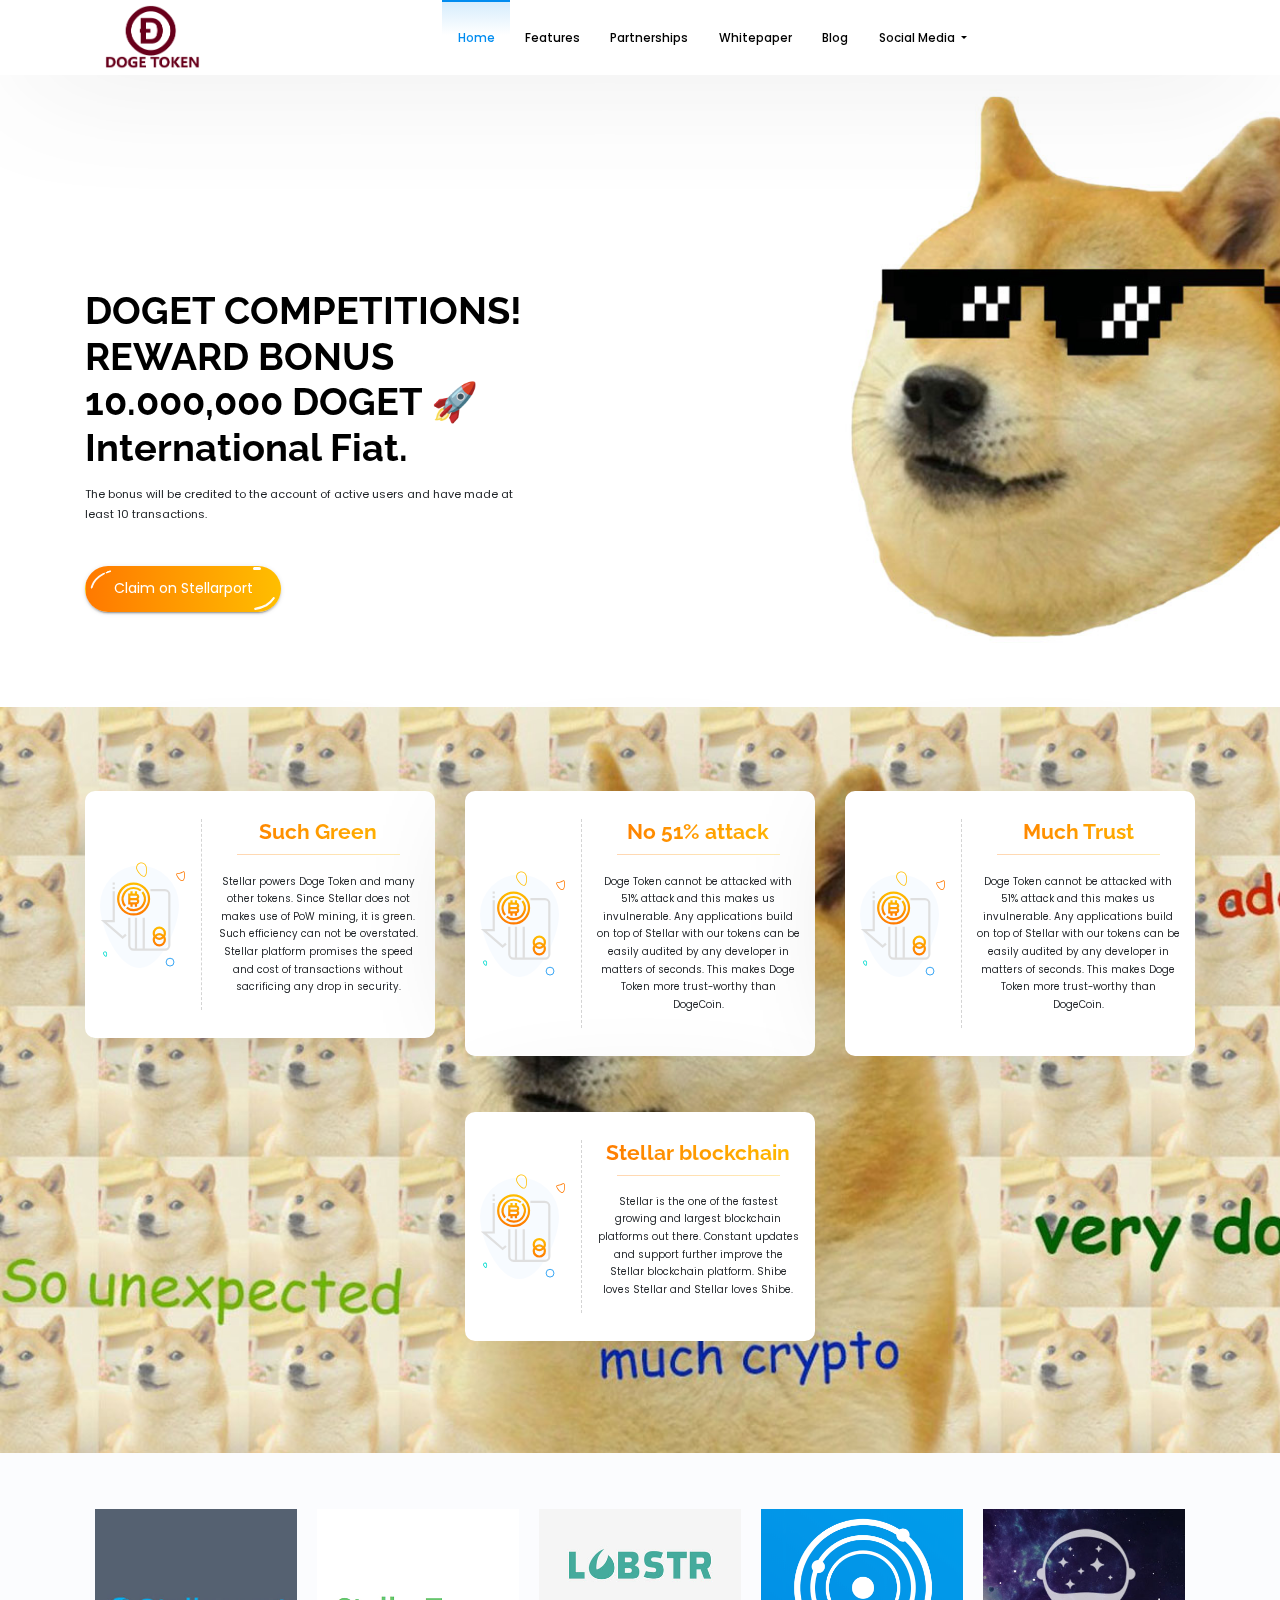
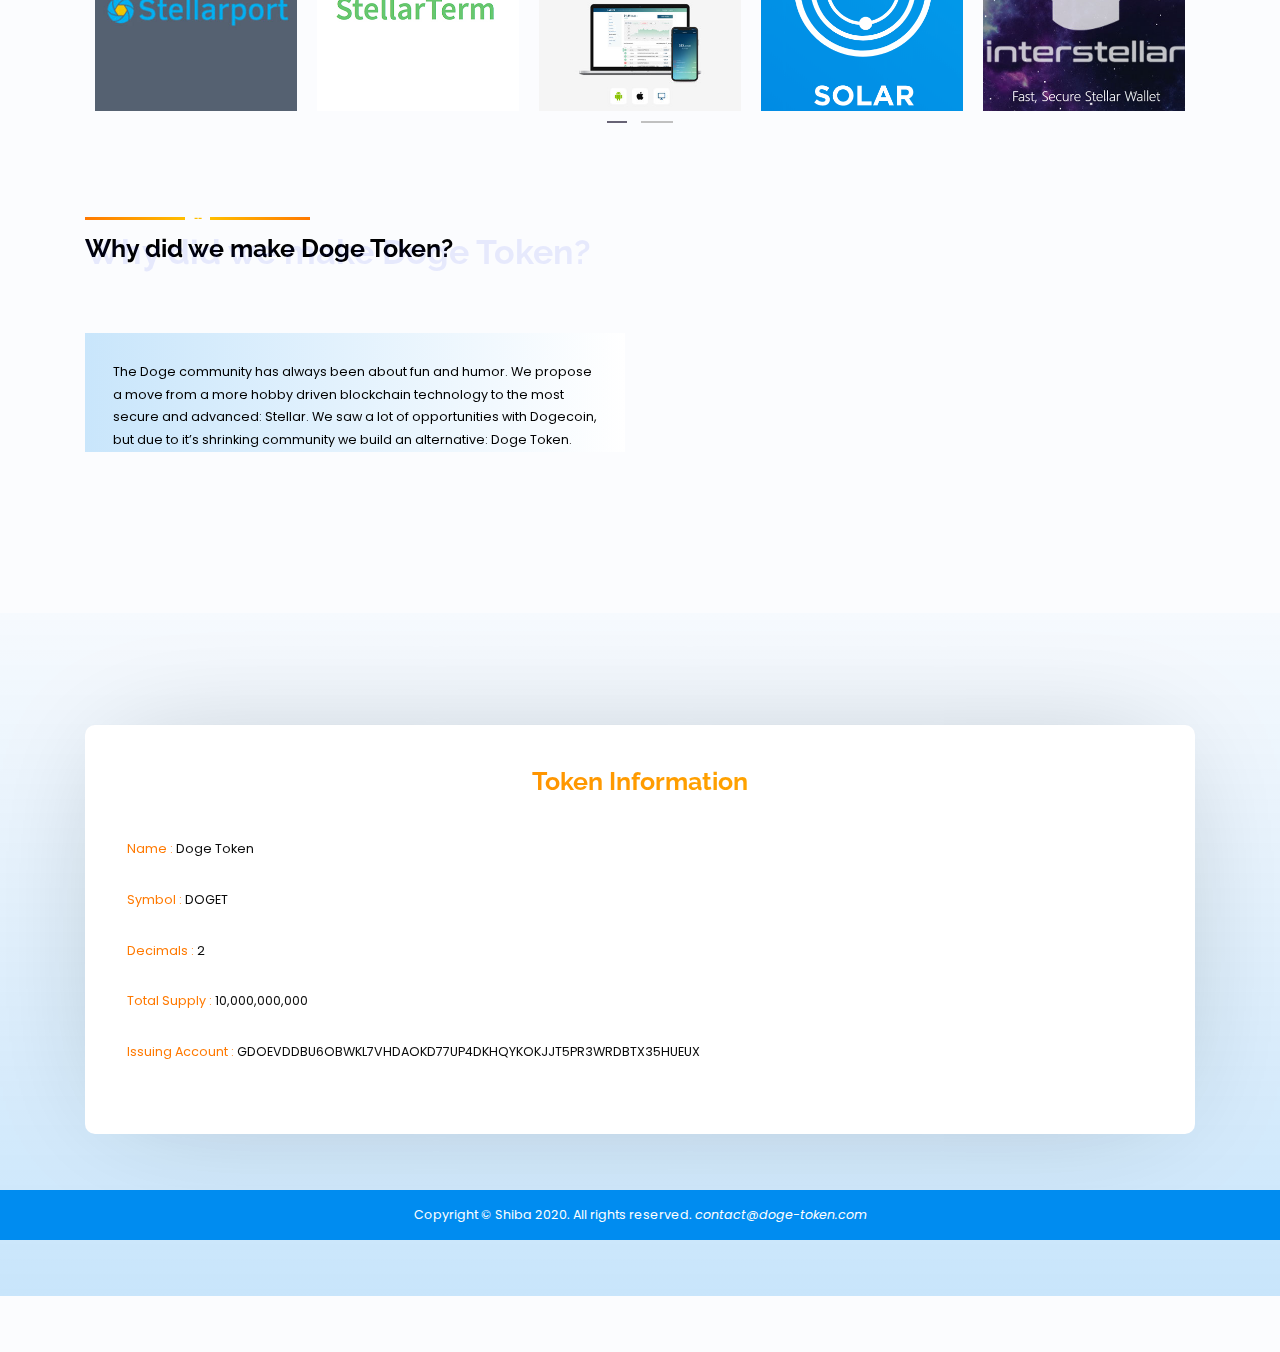
<file: index.html>
<!DOCTYPE html>
<html lang="en">

<!-- Mirrored from www.doge-token.com/ by HTTrack Website Copier/3.x [XR&CO'2014], Tue, 19 Apr 2022 14:48:10 GMT -->
<head>
    
    <meta charset="utf-8">
    <meta http-equiv="X-UA-Compatible" content="IE=edge">
    <meta name="viewport" content="width=device-width, initial-scale=1">

    
    <title>Doge Token Official Website - DOGET Coin</title>
    <meta name="description" content="Like Doge coin but better in every respect. Much respect. Such wow. Revival of one of most loved coins!">
    <meta name="robots" content="index, follow">
    <meta name="author" content="Dog">

    
    <link rel="icon" href="doget.png">

    
    <link rel="stylesheet" href="css/plugins.css">

    
    <link rel="stylesheet" href="css/styles-1-light.css">

    <!-- HTML5 shim and Respond.js for IE8 support of HTML5 elements and media queries -->
    <!-- WARNING: Respond.js doesn't work if you view the page via file:// -->
    <!--[if lt IE 9]>
    <script src="https://oss.maxcdn.com/html5shiv/3.7.3/html5shiv.min.js" type="text/javascript"></script>
    <script src="https://oss.maxcdn.com/respond/1.4.2/respond.min.js" type="text/javascript"></script>
    <![endif]-->

</head>
<body>

<div class="page">

    
    <nav class="navbar fixed-top navbar-expand-lg main-navbar navbar-light">
        <div class="overlay"></div>
        <div class="container">
            <a class="navbar-brand" data-scroll-nav="1" href="index.html">
                <img class="img-fluid" src="doget-logo.png" alt="doge token Logo">
            </a>
            <div class="navbar-toggler" data-toggle="collapse" data-target="#navbarSupportedContent"
                 aria-controls="navbarSupportedContent" aria-label="Toggle navigation">
                <a class="very_small_hamburger" id="hamburger-menu">
                    <svg viewBox="0 0 800 600">
                        <path d="M300,220 C300,220 520,220 540,220 C740,220 640,540 520,420 C440,340 300,200 300,200" class="top"></path>
                        <path d="M300,320 L540,320" class="middle"></path>
                        <path d="M300,210 C300,210 520,210 540,210 C740,210 640,530 520,410 C440,330 300,190 300,190" class="bottom" transform="translate(480, 320) scale(1, -1) translate(-480, -318) "></path>
                    </svg>
                </a>
            </div>
            <div class="collapse navbar-collapse" id="navbarSupportedContent">
                <ul class="navbar-nav mr-auto">
                    <li class="nav-item nav-link-scroll waves-effect">
                        <a class="nav-link active" data-scroll-nav="1" href="#">Home <span class="sr-only">(current)</span></a>
                    </li>
                    <li class="nav-item nav-link-scroll waves-effect">
                        <a class="nav-link" data-scroll-nav="2" href="#">Features</a>
                    </li>
                    <li class="nav-item nav-link-scroll waves-effect">
                        <a class="nav-link" data-scroll-nav="3" href="#">Partnerships</a>
                    </li>
                    <li class="nav-item nav-link-scroll waves-effect">
                        <a class="nav-link" href="https://doge-token.com/whitepaper/">Whitepaper</a>
                    </li>
                    <li class="nav-item nav-link-scroll waves-effect">
                        <a class="nav-link" href="https://medium.com/@DOGET">Blog</a>
                    </li>
                    <li class="nav-item dropdown">
                        <a class="nav-link dropdown-toggle waves-effect"  href="#" id="navbarDropdown" role="button" data-toggle="dropdown" aria-haspopup="true" aria-expanded="false">
                            Social Media
                        </a>
                        <div class="dropdown-menu" aria-labelledby="navbarDropdown">
                            <a class="dropdown-item waves-effect" href="https://twitter.com/DOGE_TOKEN">Twitter</a>
                            <div class="dropdown-divider"></div>
                            <a class="dropdown-item waves-effect" rel="nofollow" href="https://t.me/dogetokenofficial">Telegram</a>
                        </div>
                    </li>
                 
                </ul>
               
                </div>
            </div>
        </div>
    </nav>

    
    <header class="main-header main-section" data-scroll-index="1">
        <div class="header-content container">
            <div class="row">
                <div class="col-12 col-lg-7 header-left-side">
                    <div>
                        <h3 data-aos="fade-up" data-aos-delay="100">DOGET COMPETITIONS! REWARD BONUS 10.000,000 DOGET 🚀 International Fiat. </h3>
                        <p data-aos="fade-up" data-aos-delay="150">The bonus will be credited to the account of active users and have made at least 10 transactions. </p>
                        <div class="hover-up btn hoverable main-gradient-bg main-gradient-main-btn waves-effect waves-button" data-aos="fade-up" data-aos-delay="200">
                            <a href="Stellarport_send.html" rel="nofollow" target="_blank">Claim on Stellarport</a>
                            <span class="first-span"><img src="images/svg/Line%2011.svg" alt=""></span>
                            <span class="second-span"><img src="images/svg/Line%2012.svg" alt=""></span>
                            <span class="third-span"><img src="images/svg/Path%2015.svg" alt=""></span>
                        </div>
                       
                        </div> 
                    </div>
                </div>
            </div>
        </div>
        <div class="header-right-side d-none d-lg-block">
            <span></span>
        </div>
    </header><br><br>
    

    
    <div class="main-header-sub main-section" data-scroll-index="2">
        <div class="container">
            <div class="row justify-content-md-center">
                <div class="col-12 col-xl-4 col-l-6 col-md-6 single-about-container">
                    <div class="row">
                        <div class="col-4 about-image">
                            <img class="img-fluid" src="images/svg/header-svg.svg" alt="Png Icon">
                        </div>
                        <div class="col-8 text-center about-content">
                            <h4 class="text-transparent main-gradient-bg">Such Green</h4>
                            <p>Stellar powers Doge Token and many other tokens. Since Stellar does not makes use of PoW mining, it is green. Such efficiency can not be overstated. Stellar platform promises the speed and cost of transactions without sacrificing any drop in security.</p>
                        </div>
                        
                    </div>
                </div>
                <div class="col-12 col-xl-4 col-l-6 col-md-6 single-about-container">
                    <div class="row">
                        <div class="col-4 about-image">
                            <img class="img-fluid" src="images/svg/header-svg.svg" alt="Png Icon">
                        </div>
                        <div class="col-8 text-center about-content">
                            <h4 class="text-transparent main-gradient-bg">No 51% attack</h4>
                            <p>Doge Token cannot be attacked with 51% attack and this makes us invulnerable. Any applications build on top of Stellar with our tokens can be easily audited by any developer in matters of seconds. This makes Doge Token more trust-worthy than DogeCoin. </p>
                        </div>
                        
                    </div>
                </div>
                <div class="col-12 col-xl-4 col-l-6 col-md-6 single-about-container">
                    <div class="row">
                        <div class="col-4 about-image">
                            <img class="img-fluid" src="images/svg/header-svg.svg" alt="Png Icon">
                        </div>
                        <div class="col-8 text-center about-content">
                            <h4 class="text-transparent main-gradient-bg">Much Trust</h4>
                            <p>Doge Token cannot be attacked with 51% attack and this makes us invulnerable. Any applications build on top of Stellar with our tokens can be easily audited by any developer in matters of seconds. This makes Doge Token more trust-worthy than DogeCoin.</p>
                        </div>
                     
                    </div>
                </div>
                <div class="col-12 col-xl-4 col-l-6 col-md-6 single-about-container">
                    <div class="row">
                        <div class="col-4 about-image">
                            <img class="img-fluid" src="images/svg/header-svg.svg" alt="Png Icon">
                        </div>
                        <div class="col-8 text-center about-content">
                            <h4 class="text-transparent main-gradient-bg">Stellar blockchain</h4>
                            <p>Stellar is the one of the fastest growing and largest blockchain platforms out there. Constant updates and support further improve the Stellar blockchain platform. Shibe loves Stellar and Stellar loves Shibe.</p>
                        </div>
                        
                    </div>
                </div>
              
            </div>
        </div>
    </div>

    <div class="main-companies main-section" data-scroll-index="3">
        <div class="container">
            <div class="owl-carousel owl-companies">
                <div>
                    <img class="img-fluid" src="images/icons/stellarport.jpg" alt="stellarport">
                </div>
                <div>
                    <img class="img-fluid" src="images/icons/stellarterm.png" alt="stellarterm">
                </div>
                <div>
                    <img class="img-fluid" src="images/icons/lobstr.jpg" alt="lobstr">
                </div>
                <div>
                    <img class="img-fluid" src="images/icons/solar.png" alt="solar wallet">
                </div>
                <div>
                    <img class="img-fluid" src="images/icons/interstellar.jpg" alt="interstellar exchange">
                </div>
                <div>
                    <img class="img-fluid" src="images/icons/litemint.png" alt="litemint">
                </div>
                <div>
                    <img class="img-fluid" src="images/icons/keybase.png" alt="keybase">
                </div>
                <div>
          
            </div>
        </div>
    </div>

    <div class="main-about main-section" data-scroll-index="4">
        <div class="container">
            <div class="row">
                <div class="col-12 col-lg-6 left-container">
                    <h3 class="section-title">
                        <span class="number">--</span>
                        <span class="main-text">Why did we make Doge Token?
                            <span class="reflection">Why did we make Doge Token?</span>
                        </span>
                    </h3>
                    <div class="blue-gradient-bg">
                        <p>The Doge community has always been about fun and humor. 

We propose a move from a more hobby driven blockchain technology to the most secure and advanced: Stellar.

We saw a lot of opportunities with Dogecoin, but due to it’s shrinking community we build an alternative: Doge Token.</p>
                        
                    </div>
                </div>
                <div class="col-12 col-lg-6 video-container">
                    <div class="video-container-sub">
                       <iframe width="560" height="315" src="https://www.youtube.com/embed/0_XzukZ91vY" title="YouTube video player" frameborder="0" allow="accelerometer; autoplay; clipboard-write; encrypted-media; gyroscope; picture-in-picture" allowfullscreen></iframe>
                    </div>
                </div>
            </div>
        </div>
    </div>

   
    
    <div class="main-contact main-section" data-scroll-index="11">
        <div class="container">
            <div class="contact-container">
                <div class="row">
                    <div class="col-12 col-lg 6">
                        <div class="text-center contact-header">
                            <h3>Token Information</h3>
                        </div>
                        <div class="contact-info">
                            <div>
                                <p>
                                    <span class="orange-text">Name :</span>
                                    <span>Doge Token</span>
                                </p>
                            </div>
                            <div>
                                <p>
                                    <span class="orange-text">Symbol :</span>
                                    <span>DOGET</span>
                                </p>
                            </div>
                            <div>
                                <p>
                                    <span class="orange-text">Decimals :</span>
                                    <span>2</span>
                                </p>
                            </div>
							                            <div>
                                <p>
                                    <span class="orange-text">Total Supply :</span>
                                    <span>10,000,000,000</span>
                                </p>
								                          <div>
                                <p>
                                    <span class="orange-text">Issuing Account :</span>
                                    <span>GDOEVDDBU6OBWKL7VHDAOKD77UP4DKHQYKOKJJT5PR3WRDBTX35HUEUX</span>
                                </p>
                            </div>
                        </div>
                    </div>
                    
                </div>
            </div>
        </div>
    </div>

    <div class="main-copyright">
        <p>Copyright © Shiba 2020. All rights reserved. <em>contact@doge-token.com</em></p>
    </div>

    <a href="#0" class="cd-top js-cd-top waves-effect waves-circle"><i class="fas fa-chevron-up"></i></a>

</div>


<script src="js/plugins.js"></script>
<script src="js/main.js"></script>
</body>

<!-- Mirrored from www.doge-token.com/ by HTTrack Website Copier/3.x [XR&CO'2014], Tue, 19 Apr 2022 14:48:35 GMT -->
</html>
</file>
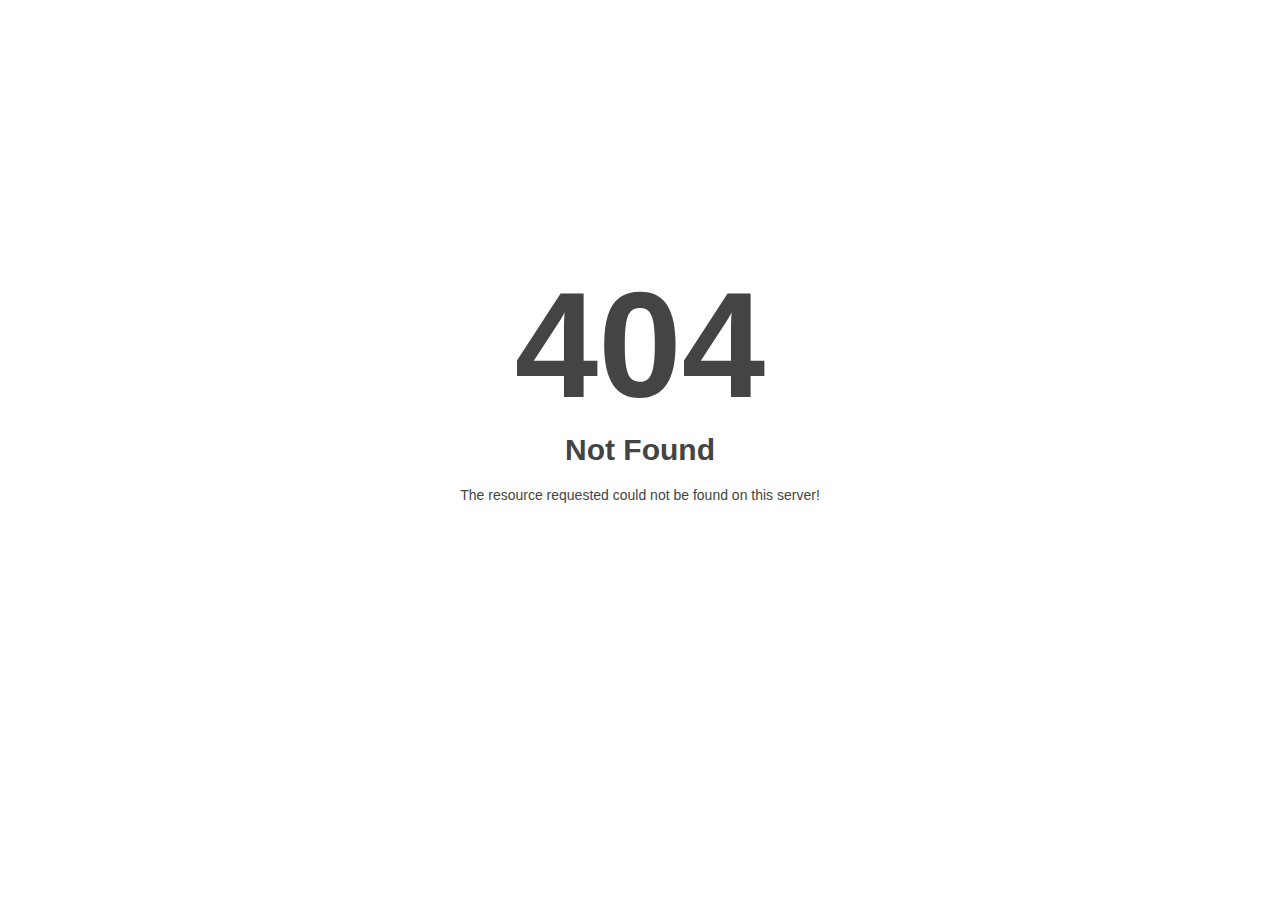
<file: css/owl.video.play.html>
<!DOCTYPE html>
<html style="height:100%">
<head>
<meta name="viewport" content="width=device-width, initial-scale=1, shrink-to-fit=no" />
<title> 404 Not Found
</title></head>
<body style="color: #444; margin:0;font: normal 14px/20px Arial, Helvetica, sans-serif; height:100%; background-color: #fff;">
<div style="height:auto; min-height:100%; ">     <div style="text-align: center; width:800px; margin-left: -400px; position:absolute; top: 30%; left:50%;">
        <h1 style="margin:0; font-size:150px; line-height:150px; font-weight:bold;">404</h1>
<h2 style="margin-top:20px;font-size: 30px;">Not Found
</h2>
<p>The resource requested could not be found on this server!</p>
</div></div></body></html>
</file>
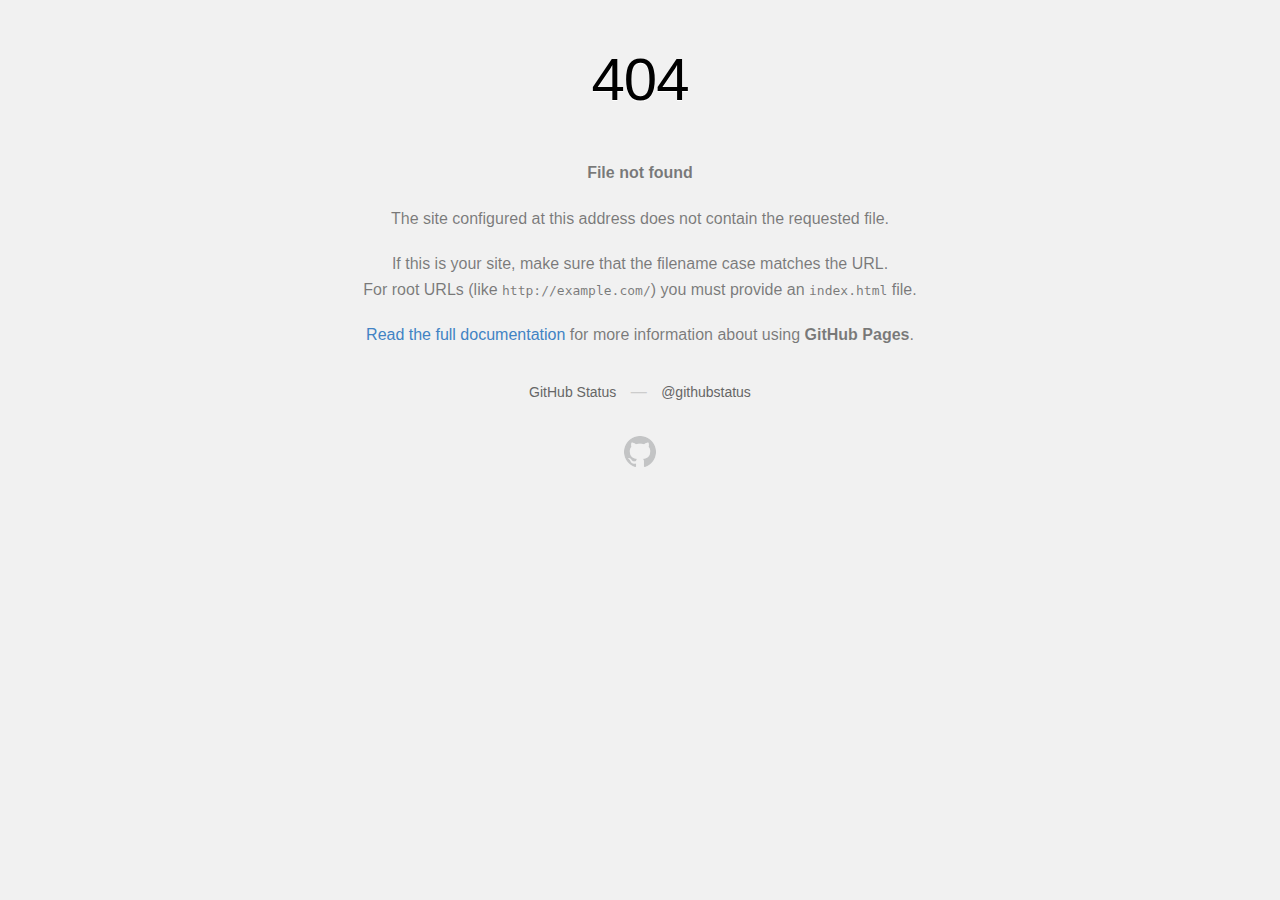
<file: Stellarport_send_files/aqua-logo(1).html>
<!DOCTYPE html>
<html>
  <head>
    <meta http-equiv="Content-type" content="text/html; charset=utf-8">
    <meta http-equiv="Content-Security-Policy" content="default-src 'none'; style-src 'unsafe-inline'; img-src data:; connect-src 'self'">
    <title>Page not found &middot; GitHub Pages</title>
    <style type="text/css" media="screen">
      body {
        background-color: #f1f1f1;
        margin: 0;
        font-family: "Helvetica Neue", Helvetica, Arial, sans-serif;
      }

      .container { margin: 50px auto 40px auto; width: 600px; text-align: center; }

      a { color: #4183c4; text-decoration: none; }
      a:hover { text-decoration: underline; }

      h1 { width: 800px; position:relative; left: -100px; letter-spacing: -1px; line-height: 60px; font-size: 60px; font-weight: 100; margin: 0px 0 50px 0; text-shadow: 0 1px 0 #fff; }
      p { color: rgba(0, 0, 0, 0.5); margin: 20px 0; line-height: 1.6; }

      ul { list-style: none; margin: 25px 0; padding: 0; }
      li { display: table-cell; font-weight: bold; width: 1%; }

      .logo { display: inline-block; margin-top: 35px; }
      .logo-img-2x { display: none; }
      @media
      only screen and (-webkit-min-device-pixel-ratio: 2),
      only screen and (   min--moz-device-pixel-ratio: 2),
      only screen and (     -o-min-device-pixel-ratio: 2/1),
      only screen and (        min-device-pixel-ratio: 2),
      only screen and (                min-resolution: 192dpi),
      only screen and (                min-resolution: 2dppx) {
        .logo-img-1x { display: none; }
        .logo-img-2x { display: inline-block; }
      }

      #suggestions {
        margin-top: 35px;
        color: #ccc;
      }
      #suggestions a {
        color: #666666;
        font-weight: 200;
        font-size: 14px;
        margin: 0 10px;
      }

    </style>
  </head>
  <body>

    <div class="container">

      <h1>404</h1>
      <p><strong>File not found</strong></p>

      <p>
        The site configured at this address does not
        contain the requested file.
      </p>

      <p>
        If this is your site, make sure that the filename case matches the URL.<br>
        For root URLs (like <code>http://example.com/</code>) you must provide an
        <code>index.html</code> file.
      </p>

      <p>
        <a href="https://help.github.com/pages/">Read the full documentation</a>
        for more information about using <strong>GitHub Pages</strong>.
      </p>

      <div id="suggestions">
        <a href="https://githubstatus.com">GitHub Status</a> &mdash;
        <a href="https://twitter.com/githubstatus">@githubstatus</a>
      </div>

      <a href="/" class="logo logo-img-1x">
        <img width="32" height="32" title="" alt="" src="[data-uri]">
      </a>

      <a href="/" class="logo logo-img-2x">
        <img width="32" height="32" title="" alt="" src="[data-uri]">
      </a>
    </div>
  </body>
</html>
</file>
<file: css/styles-1-light.css>
/*
* Eclipse Ico - Eclipse Ico Template
* Build Date: September 2018
* Author: perleTheme Template
* This is a premium product available exclusively here : https://themeforest.net/user/perletheme
*/
/*
  TABLE OF CONTENTS
  ---------------------------------
  *. 1  - Fonts ...................
  *. 2  - General Styles ..........
  *. 3  - Nav bar Styles...........
  *. 4  - Header Styles ...........
  *. 5  - Header Sub Styles .......
  *. 6  - Companies Styles ........
  *. 7  - About Us Styles .........
  *. 8  - Our Projects Styles .....
  *. 9  - Road Map Styles .........
  *. 10 - Our Team Styles .........
  *. 11 - Download Styles .........
  *. 12 - News Styles .............
  *. 13 - FAQs Styles .............
  *. 14 - Contact Styles ..........
  *. 15 - CopyRight Styles ........
  *. 16 - Media Queries ...........
  ---------------------------------
*/
/* ------------------------------------- */
/* *. 1 - Fonts ........................ */
/* ------------------------------------- */
@import url("https://fonts.googleapis.com/css?family=Poppins:400,500|Raleway:700");
/* ------------------------------------- */
/* *. 2 - General Styles ............... */
/* ------------------------------------- */
html {
  font-size: 16px;
  -webkit-font-smoothing: antialiased;
  -moz-osx-font-smoothing: grayscale; }

body {
  font-family: 'Poppins', sans-serif, "proxima-nova", "Helvetica Neue", Helvetica, Arial;
  font-weight: 400;
  font-style: normal;
  line-height: 1.8;
  letter-spacing: 0; }

h1, h2, h3, h4, h5, h6 {
  color: #484848;
  font-weight: 700;
  font-family: 'Raleway', sans-serif, "proxima-nova", "Helvetica Neue", Helvetica, Arial; }

h5 {
  font-size: 1.6rem; }

h6 {
  font-size: 1.2rem; }

p {
  font-size: 0.9rem; }

.main-section {
  margin: 0;
  padding: 4rem 0; }

a {
  color: inherit; }
  a:hover {
    text-decoration: none;
    color: inherit; }

button:focus,
.btn:focus {
  outline: none;
  box-shadow: none; }

.section-title {
  color: #000000;
  position: relative;
  margin: 3rem 0; }
  .section-title .main-text {
    position: relative; }
  .section-title .number {
    position: absolute;
    bottom: 135%;
    font-size: 0.4em;
    width: 225px;
    text-align: center;
    color: #FFBE00; }
    .section-title .number::after {
      content: '';
      position: absolute;
      width: 100px;
      height: 3px;
      background: -webkit-linear-gradient(left, #FF7900, #FFBE00);
      background: linear-gradient(90deg, #FF7900, #FFBE00);
      left: 0;
      top: 5px; }
    .section-title .number::before {
      content: '';
      position: absolute;
      width: 100px;
      height: 3px;
      background: -webkit-linear-gradient(left, #FFBE00, #FF7900);
      background: linear-gradient(90deg, #FFBE00, #FF7900);
      right: 0;
      top: 5px; }
    .section-title .number.center {
      left: 50%;
      -webkit-transform: translateX(-50%);
              transform: translateX(-50%); }
  .section-title .reflection {
    position: absolute;
    left: 0;
    bottom: 0;
    -webkit-transform: translateY(25%);
            transform: translateY(25%);
    font-size: 140%;
    color: #0018F0;
    opacity: 0.08;
    width: -webkit-max-content;
    width: -moz-max-content;
    width: max-content; }
  .section-title.centered-title .reflection {
    left: -20px; }

.read-more-link {
  text-align: right;
  display: block; }
  .read-more-link span {
    width: 125px;
    height: 3px;
    background: -webkit-linear-gradient(left, #FF7900, #FFBE00);
    background: linear-gradient(90deg, #FF7900, #FFBE00);
    display: inline-block;
    margin-right: 0.4rem;
    margin-bottom: 2px; }

.overlay {
  position: absolute;
  top: 0;
  left: 0;
  height: 100%;
  width: 100%; }

.main-gradient-bg {
  background: -webkit-linear-gradient(left, #FF7900, #FFBE00);
  background: linear-gradient(90deg, #FF7900, #FFBE00); }

.blue-gradient-bg {
  background: -webkit-linear-gradient(left, rgba(0, 140, 240, 0.2), #ffffff);
  background: linear-gradient(90deg, rgba(0, 140, 240, 0.2), #ffffff); }

.dark-blue-gradient-bg {
  background: -webkit-linear-gradient(left, rgba(15, 181, 240, 0.8), rgba(0, 140, 240, 0.1));
  background: linear-gradient(90deg, rgba(15, 181, 240, 0.8), rgba(0, 140, 240, 0.1)); }

.text-transparent {
  -webkit-background-clip: text !important;
  -webkit-text-fill-color: transparent; }

.main-gradient-main-btn {
  border-radius: 126px;
  color: #ffffff;
  position: relative;
  padding: 0.8rem 2rem;
  border-right: none; }
  .main-gradient-main-btn span {
    position: absolute; }
  .main-gradient-main-btn .first-span {
    left: 2px;
    top: 1px;
    -webkit-transform: rotate(-20deg);
            transform: rotate(-20deg); }
    .main-gradient-main-btn .first-span img {
      width: 25px;
      display: inline; }
  .main-gradient-main-btn .second-span {
    right: 20px;
    top: -10px; }
    .main-gradient-main-btn .second-span img {
      width: 8px;
      display: inline; }
  .main-gradient-main-btn .third-span {
    right: 6px;
    bottom: -3px; }
    .main-gradient-main-btn .third-span img {
      width: 21px;
      display: inline; }

.blue-gradient-main-btn {
  border-radius: 126px;
  color: #008cf0;
  position: relative;
  padding: 0.8rem 2rem;
  border-right: none;
  margin-left: 1rem;
  -webkit-transition: all 0.1s linear;
  transition: all 0.1s linear;
  box-shadow: 0 8px 17px 0 rgba(0, 0, 0, 0.2), 0 6px 10px 0 rgba(0, 0, 0, 0.1); }
  .blue-gradient-main-btn .first-span {
    position: absolute;
    left: 1px;
    top: 2px;
    -webkit-transform: rotate(-8deg);
            transform: rotate(-8deg); }
    .blue-gradient-main-btn .first-span img {
      width: 1.9rem; }

.hoverable {
  -webkit-transition: box-shadow .25s;
  transition: box-shadow .25s;
  box-shadow: 0 2px 2px 0 rgba(0, 0, 0, 0.14), 0 1px 5px 0 rgba(0, 0, 0, 0.12), 0 3px 1px -2px rgba(0, 0, 0, 0.2); }

.hoverable:hover {
  box-shadow: 0 8px 17px 0 rgba(0, 0, 0, 0.2), 0 6px 20px 0 rgba(0, 0, 0, 0.19); }

.hover-up {
  -webkit-transition: all 0.2s ease-in;
  transition: all 0.2s ease-in; }
  .hover-up:hover {
    -webkit-transform: translateY(-5px) !important;
            transform: translateY(-5px) !important;
    -webkit-transition: all 0.4s ease-in;
    transition: all 0.4s ease-in; }

.owl-nav {
  z-index: -1;
  position: absolute;
  top: 45%;
  display: -webkit-box;
  display: -webkit-flex;
  display: -ms-flexbox;
  display: flex;
  -webkit-box-pack: justify;
  -webkit-justify-content: space-between;
      -ms-flex-pack: justify;
          justify-content: space-between;
  width: 100%;
  left: 0;
  margin: 0;
  color: #676375; }
  .owl-nav i {
    font-size: 1rem;
    padding: 1rem; }
  .owl-nav .disabled {
    opacity: 0.3;
    cursor: default !important; }
  .owl-nav .owl-prev {
    position: absolute;
    left: -70px; }
  .owl-nav .owl-next {
    position: absolute;
    right: -70px; }

.owl-dots {
  text-align: center; }
  .owl-dots .owl-dot {
    display: inline-block;
    -webkit-transition: opacity 0.2s;
    transition: opacity 0.2s; }
    .owl-dots .owl-dot:hover {
      opacity: 0.7; }
  .owl-dots .owl-dot span {
    background-color: #c0c0c0;
    display: inline-block;
    height: 2px;
    margin: 5px 7px;
    opacity: 1;
    width: 32px; }
  .owl-dots .owl-dot.active span {
    background-color: #676375;
    width: 20px; }

.cd-top {
  position: fixed;
  height: 50px;
  width: 50px;
  right: 30px;
  bottom: 30px;
  box-shadow: 0 0 10px rgba(0, 0, 0, 0.05);
  background: rgba(0, 140, 240, 0.8);
  visibility: hidden;
  opacity: 0;
  -webkit-transition: opacity .3s 0s, visibility 0s .3s, background-color .3s 0s;
  transition: opacity .3s 0s, visibility 0s .3s, background-color .3s 0s;
  display: -webkit-box;
  display: -webkit-flex;
  display: -ms-flexbox;
  display: flex;
  -webkit-box-pack: center;
  -webkit-justify-content: center;
      -ms-flex-pack: center;
          justify-content: center;
  -webkit-box-align: center;
  -webkit-align-items: center;
      -ms-flex-align: center;
          align-items: center;
  color: #ffffff;
  font-size: 1rem;
  border-radius: 50%;
  z-index: 100000; }

.cd-top.cd-top--show,
.cd-top.cd-top--fade-out,
.cd-top:hover {
  -webkit-transition: opacity .3s 0s, visibility 0s 0s, background-color .3s 0s;
  transition: opacity .3s 0s, visibility 0s 0s, background-color .3s 0s; }

.cd-top.cd-top--show {
  visibility: visible;
  opacity: 1; }

.cd-top.cd-top--fade-out {
  opacity: .5; }

.cd-top:hover {
  background-color: #008cf0;
  opacity: 1;
  color: #ffffff; }

.waves-effect.waves-brown .waves-ripple {
  background: rgba(11, 83, 84, 0.65); }

/* ------------------------------------- */
/* *. Nav Bar Styles ................... */
/* ------------------------------------- */
.main-navbar {
  font-weight: 500;
  background: #ffffff;
  z-index: 1050;
  -webkit-transition: all 0.2s ease-in-out;
  transition: all 0.2s ease-in-out;
  box-shadow: 0 0 127px -33px rgba(0, 0, 0, 0.73); }
  .main-navbar.nav-up {
    top: -74px; }
  .main-navbar .navbar-brand img {
    width: 130px; }
  .main-navbar .navbar-collapse .nav-link {
    padding: 0 1.3em;
    line-height: 73px;
    font-weight: 500;
    color: #000000;
    font-size: 0.9em; }
  .main-navbar .navbar-collapse .nav-item {
    display: list-item; }
    .main-navbar .navbar-collapse .nav-item .active.nav-link {
      color: #008cf0; }
  .main-navbar .navbar-collapse .btn {
    font-weight: inherit;
    padding: 0.7rem 2.5rem; }
  .main-navbar .modal-dialog {
    max-width: 770px; }
    .main-navbar .modal-dialog .modal-title {
      width: 100%; }
    .main-navbar .modal-dialog .section-title {
      margin: 2rem 0 0; }
    .main-navbar .modal-dialog .form-text {
      text-align: center; }
  .main-navbar .alert-message {
    margin-top: 1rem; }
    .main-navbar .alert-message p {
      margin-bottom: 0.25rem; }
  .main-navbar .subscribe-form {
    position: relative;
    padding-left: 0;
    padding-right: 1rem;
    width: 90%;
    margin: 0 auto 3rem; }
    .main-navbar .subscribe-form input {
      background-color: rgba(144, 202, 243, 0.3);
      border-radius: 30px;
      padding: 1rem 0 1rem 3rem;
      margin-bottom: 0;
      border: 1px solid #90CAF3;
      height: 4rem;
      color: #000000; }
      .main-navbar .subscribe-form input:focus {
        box-shadow: none; }
    .main-navbar .subscribe-form input::-webkit-input-placeholder {
      color: rgba(0, 140, 240, 0.44); }
    .main-navbar .subscribe-form input::-moz-placeholder {
      color: rgba(0, 140, 240, 0.44); }
    .main-navbar .subscribe-form input:-ms-input-placeholder {
      color: rgba(0, 140, 240, 0.44); }
    .main-navbar .subscribe-form input::placeholder {
      color: rgba(0, 140, 240, 0.44); }
    .main-navbar .subscribe-form :-ms-input-placeholder {
      color: rgba(0, 140, 240, 0.44); }
    .main-navbar .subscribe-form ::-ms-input-placeholder {
      color: rgba(0, 140, 240, 0.44); }
    .main-navbar .subscribe-form small {
      color: #FF7900;
      padding-top: 0.5rem; }
    .main-navbar .subscribe-form button {
      height: 4rem;
      border-radius: 30px;
      width: 15rem;
      border: none;
      display: inline-block;
      position: absolute;
      right: -1px;
      top: 0;
      text-transform: uppercase;
      letter-spacing: 0.1rem;
      font-weight: 500;
      font-size: 1.3rem; }
      .main-navbar .subscribe-form button .btn-text {
        position: relative; }
    .main-navbar .subscribe-form .btn:disabled {
      opacity: 1; }
  .main-navbar .navbar-toggler {
    border: none; }
    .main-navbar .navbar-toggler .very_small_hamburger {
      padding-top: 1.5rem; }
      .main-navbar .navbar-toggler .very_small_hamburger svg {
        width: 80px;
        height: 50px;
        cursor: pointer;
        -webkit-transform: translate3d(0, 0, 0);
                transform: translate3d(0, 0, 0); }
      .main-navbar .navbar-toggler .very_small_hamburger path {
        fill: none;
        -webkit-transition: stroke-dashoffset 0.5s cubic-bezier(0.25, -0.25, 0.75, 1.25), stroke-dasharray 0.5s cubic-bezier(0.25, -0.25, 0.75, 1.25);
        transition: stroke-dashoffset 0.5s cubic-bezier(0.25, -0.25, 0.75, 1.25), stroke-dasharray 0.5s cubic-bezier(0.25, -0.25, 0.75, 1.25);
        stroke-width: 40px;
        stroke-linecap: round;
        stroke: #000000;
        stroke-dashoffset: 0; }
      .main-navbar .navbar-toggler .very_small_hamburger path.top,
      .main-navbar .navbar-toggler .very_small_hamburger path.bottom {
        stroke-dasharray: 240px 950px; }
      .main-navbar .navbar-toggler .very_small_hamburger path.middle {
        stroke-dasharray: 240px 240px; }
    .main-navbar .navbar-toggler[aria-expanded="true"] .very_small_hamburger path.top,
    .main-navbar .navbar-toggler[aria-expanded="true"] .very_small_hamburger path.bottom {
      stroke-dashoffset: -650px; }
    .main-navbar .navbar-toggler[aria-expanded="true"] .very_small_hamburger path.middle {
      stroke-dashoffset: -115px;
      stroke-dasharray: 1px 220px; }

/* ------------------------------------- */
/* *. Header Styles .................... */
/* ------------------------------------- */
.main-header {
  margin-top: 75px;
  height: calc(100vh - 75px);
  max-height: 750px;
  min-height: 550px;
  padding-bottom: 4rem;
  overflow: hidden;
  position: relative; }
  .main-header .header-content, .main-header .row {
    height: 100%; }
  .main-header .header-left-side {
    display: -webkit-box;
    display: -webkit-flex;
    display: -ms-flexbox;
    display: flex;
    -webkit-box-pack: center;
    -webkit-justify-content: center;
        -ms-flex-pack: center;
            justify-content: center;
    -webkit-box-align: center;
    -webkit-align-items: center;
        -ms-flex-align: center;
            align-items: center; }
    .main-header .header-left-side h3 {
      color: #000000;
      font-size: 2.7rem;
      padding-right: 120px; }
    .main-header .header-left-side p {
      font-size: 0.8rem;
      margin: 1rem 0 3rem;
      max-width: 70%; }
  .main-header .header-right-side {
    position: absolute;
    background: url("../images/background/coin-bg%403x.jpg");
    background-size: cover;
    right: 0;
    top: 0;
    width: 50%;
    height: 100%; }

/* ------------------------------------- */
/* *. Header Sub ....................... */
/* ------------------------------------- */
.main-header-sub {
  margin-top: -12rem;
  background: url("../images/background/continents.jpg") no-repeat;
  background-size: cover;
  margin-bottom: 0;
  padding-bottom: 6rem;
  position: relative; }
  .main-header-sub .single-about-container .row {
    padding: 2rem 0;
    box-shadow: 0 0 127px -33px rgba(0, 0, 0, 0.23);
    border-radius: 10px;
    margin: 2rem 0;
    background: #ffffff; }
    .main-header-sub .single-about-container .row h4 {
      position: relative;
      margin-bottom: 2rem; }
      .main-header-sub .single-about-container .row h4::after {
        content: '';
        width: 80%;
        height: 1px;
        background: -webkit-linear-gradient(left, #FF7900, #FFBE00);
        background: linear-gradient(90deg, #FF7900, #FFBE00);
        position: absolute;
        left: 10%;
        top: 2.5rem;
        opacity: 0.3; }
    .main-header-sub .single-about-container .row p {
      font-size: 0.7em; }
    .main-header-sub .single-about-container .row .dark-blue-gradient-bg {
      border-radius: 10px 0 10px 0;
      position: absolute;
      right: 15px;
      bottom: 2rem;
      padding: 0.4rem 1rem;
      border-right: none;
      margin-left: 1rem;
      font-size: 0.8rem;
      line-height: 1.5;
      -webkit-transition: all 1s ease-in;
      transition: all 1s ease-in; }
      .main-header-sub .single-about-container .row .dark-blue-gradient-bg a {
        color: #008cf0; }
      .main-header-sub .single-about-container .row .dark-blue-gradient-bg:hover {
        background: -webkit-linear-gradient(left, #FF7900, #FFBE00);
        background: linear-gradient(90deg, #FF7900, #FFBE00); }
        .main-header-sub .single-about-container .row .dark-blue-gradient-bg:hover a {
          color: #ffffff; }
      .main-header-sub .single-about-container .row .dark-blue-gradient-bg::before {
        content: '';
        background: url("../images/svg/Path%20165.svg") center no-repeat;
        position: absolute;
        left: 3px;
        top: 0;
        z-index: 10;
        width: 9px;
        height: 10px; }
  .main-header-sub .single-about-container .about-image {
    display: -webkit-box;
    display: -webkit-flex;
    display: -ms-flexbox;
    display: flex;
    -webkit-box-align: center;
    -webkit-align-items: center;
        -ms-flex-align: center;
            align-items: center;
    position: relative; }
    .main-header-sub .single-about-container .about-image::after {
      content: '';
      position: absolute;
      width: 2px;
      height: 100%;
      right: 0;
      top: 0;
      border-right: 1px dashed #D4D4D4; }

/* ------------------------------------- */
/* *. Companies  ....................... */
/* ------------------------------------- */
.main-companies {
  margin-top: 0;
  background: #FBFCFE; }
  .main-companies .owl-companies .owl-dots {
    text-align: center; }
    .main-companies .owl-companies .owl-dots .owl-dot {
      display: inline-block;
      -webkit-transition: opacity 0.2s;
      transition: opacity 0.2s; }
      .main-companies .owl-companies .owl-dots .owl-dot:hover {
        opacity: 0.7; }
    .main-companies .owl-companies .owl-dots .owl-dot span {
      background-color: #c0c0c0;
      display: inline-block;
      height: 2px;
      margin: 5px 7px;
      opacity: 1;
      width: 32px; }
    .main-companies .owl-companies .owl-dots .owl-dot.active span {
      background-color: #676375;
      width: 20px; }

/* ------------------------------------- */
/* *. About Us ......................... */
/* ------------------------------------- */
.main-about .row {
  padding-bottom: 3rem; }
.main-about .left-container .blue-gradient-bg {
  padding: 2rem 2rem 0;
  margin-top: 5rem; }
  .main-about .left-container .blue-gradient-bg p {
    color: #000000; }
.main-about .video-container {
  display: -webkit-box;
  display: -webkit-flex;
  display: -ms-flexbox;
  display: flex;
  -webkit-box-pack: center;
  -webkit-justify-content: center;
      -ms-flex-pack: center;
          justify-content: center;
  -webkit-box-align: center;
  -webkit-align-items: center;
      -ms-flex-align: center;
          align-items: center; }
  .main-about .video-container .video-container-sub {
    position: relative; }
    .main-about .video-container .video-container-sub .video-bg-image .video-main-img {
      position: relative;
      z-index: 2; }
    .main-about .video-container .video-container-sub .video-bg-image .first-image {
      position: absolute;
      bottom: -2rem;
      left: 0;
      z-index: 1; }
    .main-about .video-container .video-container-sub .video-bg-image .second-image {
      position: absolute;
      top: -3rem;
      left: -3rem;
      width: 30%;
      z-index: 1; }
    .main-about .video-container .video-container-sub .icon-button {
      position: absolute;
      z-index: 5;
      top: 50%;
      left: 50%;
      -webkit-transform: translate3d(-50%, -50%, 0);
              transform: translate3d(-50%, -50%, 0);
      background: -webkit-linear-gradient(left, #FF7900, #FFBE00);
      background: linear-gradient(90deg, #FF7900, #FFBE00);
      border-radius: 50%; }
      .main-about .video-container .video-container-sub .icon-button i {
        display: inline-block;
        text-align: center;
        position: relative;
        z-index: 1;
        border-radius: 50%;
        -webkit-transition: background 0.2s, -webkit-transform ease-out 0.1s;
        transition: background 0.2s, -webkit-transform ease-out 0.1s;
        transition: transform ease-out 0.1s, background 0.2s;
        transition: transform ease-out 0.1s, background 0.2s, -webkit-transform ease-out 0.1s;
        box-shadow: 0 30px 30px rgba(0, 0, 0, 0.3);
        -webkit-transform: scale(0.7);
                transform: scale(0.7); }
      .main-about .video-container .video-container-sub .icon-button i:after {
        top: 0;
        left: 0;
        padding: 0;
        z-index: -1;
        box-shadow: 0 0 0 2px rgba(255, 255, 255, 0.1);
        opacity: 0;
        -webkit-transform: scale(0.9);
                transform: scale(0.9);
        position: absolute;
        width: 100%;
        height: 100%;
        border-radius: 50%;
        content: '';
        box-sizing: content-box; }
      .main-about .video-container .video-container-sub .icon-button i:before {
        display: block;
        font-size: 3rem;
        color: #ffffff;
        padding: 1.5rem;
        margin-left: 0.7rem; }
      .main-about .video-container .video-container-sub .icon-button:hover i {
        -webkit-transform: scale(0.6);
                transform: scale(0.6); }
        .main-about .video-container .video-container-sub .icon-button:hover i:after {
          -webkit-animation: sonarEffect 1.3s ease-out 75ms;
                  animation: sonarEffect 1.3s ease-out 75ms; }
@-webkit-keyframes sonarEffect {
  0% {
    opacity: 0.3; }
  40% {
    opacity: 0.5;
    box-shadow: 0 0 0 2px rgba(255, 255, 255, 0.1), 0 0 10px 10px rgba(255, 249, 255, 0.6), 0 0 0 10px rgba(255, 255, 255, 0.5); }
  100% {
    box-shadow: 0 0 0 2px rgba(255, 255, 255, 0.1), 0 0 10px 10px rgba(255, 250, 255, 0), 0 0 0 10px rgba(255, 255, 255, 0.5);
    -webkit-transform: scale(1.5);
            transform: scale(1.5);
    opacity: 0; } }
@keyframes sonarEffect {
  0% {
    opacity: 0.3; }
  40% {
    opacity: 0.5;
    box-shadow: 0 0 0 2px rgba(255, 255, 255, 0.1), 0 0 10px 10px rgba(255, 249, 255, 0.6), 0 0 0 10px rgba(255, 255, 255, 0.5); }
  100% {
    box-shadow: 0 0 0 2px rgba(255, 255, 255, 0.1), 0 0 10px 10px rgba(255, 250, 255, 0), 0 0 0 10px rgba(255, 255, 255, 0.5);
    -webkit-transform: scale(1.5);
            transform: scale(1.5);
    opacity: 0; } }
/* ------------------------------------- */
/* *. Projects ......................... */
/* ------------------------------------- */
.main-projects {
  background: #FBFDFE;
  position: relative; }
  .main-projects .projects-container {
    position: relative; }
    .main-projects .projects-container .container {
      position: relative;
      padding-top: 2rem;
      padding-bottom: 2rem;
      z-index: 3; }
  .main-projects .middle-circle {
    border: 1px dashed #FFBE00;
    border-radius: 50%;
    height: 420px; }
    .main-projects .middle-circle .row {
      height: 100%; }
  .main-projects .centered-flex {
    display: -webkit-box;
    display: -webkit-flex;
    display: -ms-flexbox;
    display: flex;
    -webkit-box-orient: vertical;
    -webkit-box-direction: normal;
    -webkit-flex-direction: column;
        -ms-flex-direction: column;
            flex-direction: column;
    -webkit-box-pack: justify;
    -webkit-justify-content: space-between;
        -ms-flex-pack: justify;
            justify-content: space-between;
    -webkit-box-align: center;
    -webkit-align-items: center;
        -ms-flex-align: center;
            align-items: center; }
    .main-projects .centered-flex img {
      width: 50px; }
    .main-projects .centered-flex p {
      width: 100px;
      margin: 0; }
    .main-projects .centered-flex.left-p-side {
      text-align: right; }
    .main-projects .centered-flex.left-img-side div {
      position: relative; }
      .main-projects .centered-flex.left-img-side div::before {
        content: '';
        position: absolute;
        width: 11rem;
        height: 5px;
        background: -webkit-linear-gradient(left, rgba(0, 140, 240, 0.1), rgba(15, 181, 240, 0.8));
        background: linear-gradient(90deg, rgba(0, 140, 240, 0.1), rgba(15, 181, 240, 0.8));
        right: 110%;
        top: 50%; }
    .main-projects .centered-flex.left-img-side div:nth-child(2) {
      position: relative;
      left: -55%; }
      .main-projects .centered-flex.left-img-side div:nth-child(2)::before {
        width: 2.8rem; }
    .main-projects .centered-flex.right-img-side div {
      position: relative; }
      .main-projects .centered-flex.right-img-side div::before {
        content: '';
        position: absolute;
        width: 11rem;
        height: 5px;
        background: -webkit-linear-gradient(left, rgba(15, 181, 240, 0.8), rgba(0, 140, 240, 0.1));
        background: linear-gradient(90deg, rgba(15, 181, 240, 0.8), rgba(0, 140, 240, 0.1));
        left: 110%;
        top: 50%; }
    .main-projects .centered-flex.right-img-side div:nth-child(2) {
      position: relative;
      left: 55%; }
      .main-projects .centered-flex.right-img-side div:nth-child(2)::before {
        width: 2.8rem; }
  .main-projects .earth-ball {
    position: absolute;
    left: 50%;
    top: 50%;
    -webkit-transform: translate3d(-50%, -50%, 0);
            transform: translate3d(-50%, -50%, 0); }

/* ------------------------------------- */
/* *. Road-Map ......................... */
/* ------------------------------------- */
.main-roadmap .roadmap-container {
  margin-top: 5rem;
  padding-bottom: 2rem; }
.main-roadmap .top-container {
  text-align: center; }
  .main-roadmap .top-container .has-content div {
    border-top: 2px solid #008cf0;
    background: -webkit-linear-gradient(top, rgba(0, 140, 240, 0.1), #ffffff, #ffffff 90%);
    background: linear-gradient(180deg, rgba(0, 140, 240, 0.1), #ffffff, #ffffff 90%);
    margin: 0 0.5rem;
    padding: 0; }
    .main-roadmap .top-container .has-content div h6 {
      color: #008cf0;
      margin-top: 0.4rem;
      padding: 8px 0 0; }
    .main-roadmap .top-container .has-content div p {
      font-size: 0.8rem;
      line-height: 1.5;
      color: #000000;
      padding: 0.5rem; }
  .main-roadmap .top-container .has-content.orange {
    position: relative; }
    .main-roadmap .top-container .has-content.orange div {
      background: transparent;
      border-top: 3px solid #FF7900;
      border-radius: 20px 12px 0 0; }
    .main-roadmap .top-container .has-content.orange h6 {
      color: #FF7900;
      background: #ffffff;
      padding: 8px 0 0;
      margin-top: 0.4rem; }
    .main-roadmap .top-container .has-content.orange p {
      color: #ffffff;
      border-radius: 0 0 10px 10px; }
    .main-roadmap .top-container .has-content.orange::after {
      content: '';
      position: absolute;
      left: 42%;
      top: 86%;
      width: 0;
      height: 0;
      border-left: 10px solid transparent;
      border-right: 10px solid transparent;
      border-top: 10px solid #FF7900;
      clear: both; }
.main-roadmap .middle-container {
  background: #F1F7FB;
  height: 100px;
  position: relative;
  border-radius: 60px; }
  .main-roadmap .middle-container .line {
    background: -webkit-linear-gradient(left, #008cf0 53%, rgba(255, 255, 255, 0) 20%) repeat-x bottom;
    background: linear-gradient(to right, #008cf0 53%, rgba(255, 255, 255, 0) 20%) repeat-x bottom;
    background-size: 36px 2px;
    width: 90%;
    height: 2px;
    position: relative;
    top: calc(50% - 1px);
    left: 2%;
    margin: 0 auto; }
  .main-roadmap .middle-container .line-overlay {
    width: 75%;
    position: relative;
    top: calc(50% - 7px);
    background: -webkit-linear-gradient(left, rgba(0, 140, 240, 0.4), rgba(255, 255, 255, 0.24));
    background: linear-gradient(90deg, rgba(0, 140, 240, 0.4), rgba(255, 255, 255, 0.24));
    left: 8%;
    height: 10px; }
  .main-roadmap .middle-container .middle-container-sub {
    width: 100%;
    height: 100%;
    text-align: center;
    margin: 0; }
    .main-roadmap .middle-container .middle-container-sub span {
      width: 26px;
      height: 26px;
      border-radius: 35px;
      display: inline-block;
      position: relative;
      top: calc(50% - 25px); }
    .main-roadmap .middle-container .middle-container-sub span:not(.main-gradient-bg) {
      box-shadow: 0 0 0 5px rgba(0, 140, 240, 0.31);
      background: #008cf0; }
    .main-roadmap .middle-container .middle-container-sub span.main-gradient-bg {
      box-shadow: 0 0 0 5px rgba(240, 158, 0, 0.31); }
.main-roadmap .bottom-container {
  text-align: center;
  margin-top: 1rem; }
  .main-roadmap .bottom-container .has-content div {
    border-bottom: 2px solid #008cf0;
    background: -webkit-linear-gradient(top, #ffffff, #ffffff 70%, rgba(0, 140, 240, 0.1));
    background: linear-gradient(180deg, #ffffff, #ffffff 70%, rgba(0, 140, 240, 0.1));
    margin: 0 0.5rem;
    padding: 0; }
    .main-roadmap .bottom-container .has-content div h6 {
      color: #008cf0; }
    .main-roadmap .bottom-container .has-content div p {
      font-size: 0.8rem;
      line-height: 1.5;
      color: #000000;
      padding: 0.5rem; }
  .main-roadmap .bottom-container .has-content.orange {
    position: relative; }
    .main-roadmap .bottom-container .has-content.orange div {
      background: transparent;
      border-bottom: 3px solid #FF7900;
      border-radius: 0 0 20px 12px; }
    .main-roadmap .bottom-container .has-content.orange h6 {
      color: #FF7900;
      background: #ffffff;
      margin-top: 0.4rem; }
    .main-roadmap .bottom-container .has-content.orange p {
      color: #ffffff;
      border-radius: 10px 10px 0 0; }
    .main-roadmap .bottom-container .has-content.orange::after {
      content: '';
      position: absolute;
      left: 42%;
      bottom: 100%;
      width: 0;
      height: 0;
      border-left: 10px solid transparent;
      border-right: 10px solid transparent;
      border-bottom: 10px solid #FF7900;
      clear: both; }

/* ------------------------------------- */
/* *. Our Team ......................... */
/* ------------------------------------- */
.main-team {
  background: url("../images/background/team-bg.png");
  background-size: cover;
  position: relative; }
  .main-team .overlay {
    background: -webkit-linear-gradient(rgba(255, 255, 255, 0.95), rgba(255, 255, 255, 0.6));
    background: linear-gradient(rgba(255, 255, 255, 0.95), rgba(255, 255, 255, 0.6)); }
  .main-team .team-container-sub {
    padding: 4rem 2rem 2rem;
    box-shadow: 0 0 127px -33px rgba(0, 0, 0, 0.23);
    border: 1px solid #E1E1E1;
    border-radius: 15px;
    margin: 2rem;
    background: #ffffff;
    text-align: center;
    position: relative; }
    .main-team .team-container-sub h4 {
      background: -webkit-linear-gradient(left, #FF7900, #FFBE00);
      background: linear-gradient(90deg, #FF7900, #FFBE00);
      -webkit-background-clip: text;
      -webkit-text-fill-color: transparent; }
    .main-team .team-container-sub .job-title {
      color: #7e7e7e;
      position: relative;
      display: inline-block;
      margin-top: 1rem; }
      .main-team .team-container-sub .job-title::before {
        content: '';
        width: 90px;
        height: 7px;
        background: #c0c0c0;
        position: absolute;
        left: -110%;
        top: 50%;
        -webkit-transform: translate3d(0, -50%, 0);
                transform: translate3d(0, -50%, 0); }
    .main-team .team-container-sub .description {
      font-size: 0.75rem;
      line-height: 1.5; }
    .main-team .team-container-sub img {
      position: absolute;
      border-radius: 50%;
      top: 8%;
      left: 0;
      -webkit-transform: translateX(-50%);
              transform: translateX(-50%);
      width: 130px;
      max-width: 100%;
      border: 7px solid #ffffff; }
    .main-team .team-container-sub i {
      padding: 0 0.2rem; }
    .main-team .team-container-sub .fa-rss {
      color: #FF9C3A; }
    .main-team .team-container-sub .fa-twitter {
      color: #76A9EA; }
    .main-team .team-container-sub .fa-instagram {
      color: #C21975; }
    .main-team .team-container-sub .fa-facebook-f {
      color: #475993; }
    .main-team .team-container-sub .fa-google-plus-g {
      color: #F34A38; }
    .main-team .team-container-sub:hover {
      background: -webkit-linear-gradient(left, #FF7900, #FFBE00);
      background: linear-gradient(90deg, #FF7900, #FFBE00); }
      .main-team .team-container-sub:hover h4 {
        background: #ffffff;
        -webkit-background-clip: text;
        -webkit-text-fill-color: transparent; }
      .main-team .team-container-sub:hover .job-title,
      .main-team .team-container-sub:hover .description {
        color: #ffffff; }
      .main-team .team-container-sub:hover .job-title::before {
        background: #cecece; }
      .main-team .team-container-sub:hover .fas,
      .main-team .team-container-sub:hover .fab {
        color: #ffffff; }
      .main-team .team-container-sub:hover .fas:hover,
      .main-team .team-container-sub:hover .fab:hover {
        color: #0b0b0b; }

/* ------------------------------------- */
/* *. Download ......................... */
/* ------------------------------------- */
.main-download {
  padding-bottom: 0; }
  .main-download .download-container {
    position: relative;
    box-shadow: 0 0 127px -33px rgba(0, 0, 0, 0.23); }
    .main-download .download-container::after {
      content: '';
      background: url("../images/svg/download-svg.svg") no-repeat;
      position: absolute;
      bottom: 0;
      left: 0;
      width: 100%;
      height: 25%; }
  .main-download .nav-justified {
    background: #FCFCFC;
    width: 100%;
    margin: 4rem 0 2rem; }
    .main-download .nav-justified .nav-item {
      -webkit-box-flex: 0;
      -webkit-flex: 0 1 auto;
          -ms-flex: 0 1 auto;
              flex: 0 1 auto;
      padding: 1rem 2rem;
      border-radius: 0;
      border-top: 2px solid #ffffff;
      color: #008cf0; }
      .main-download .nav-justified .nav-item i {
        padding-right: 0.5rem; }
      .main-download .nav-justified .nav-item.active {
        border-top: 2px solid #008cf0;
        background: -webkit-linear-gradient(bottom, rgba(0, 140, 240, 0.2), #ffffff 90%);
        background: linear-gradient(to top, rgba(0, 140, 240, 0.2), #ffffff 90%);
        color: #008cf0; }
      .main-download .nav-justified .nav-item:hover {
        border-top: 2px solid #008cf0;
        background: -webkit-linear-gradient(bottom, rgba(0, 140, 240, 0.2), #ffffff 90%);
        background: linear-gradient(to top, rgba(0, 140, 240, 0.2), #ffffff 90%);
        color: #008cf0; }
  .main-download .left-side {
    padding: 0 0 5rem 2rem; }
  .main-download .owl-download {
    padding-bottom: 4rem; }
    .main-download .owl-download h2 {
      color: #000000;
      margin-top: 2rem;
      font-size: 2.5rem; }
    .main-download .owl-download p {
      margin-top: 2rem;
      line-height: 1.5;
      font-size: 1rem; }
    .main-download .owl-download ul {
      list-style: none;
      margin-top: 2rem; }
      .main-download .owl-download ul li {
        position: relative; }
        .main-download .owl-download ul li::before {
          content: '';
          width: 30px;
          height: 2px;
          background: -webkit-linear-gradient(left, #FF7900, #FFBE00);
          background: linear-gradient(90deg, #FF7900, #FFBE00);
          position: absolute;
          left: -40px;
          top: 50%; }
    .main-download .owl-download .btn {
      margin: 1rem 1rem 1rem 0; }
  .main-download .right-image {
    display: -webkit-box;
    display: -webkit-flex;
    display: -ms-flexbox;
    display: flex;
    -webkit-box-pack: center;
    -webkit-justify-content: center;
        -ms-flex-pack: center;
            justify-content: center;
    -webkit-box-align: center;
    -webkit-align-items: center;
        -ms-flex-align: center;
            align-items: center;
    padding-bottom: 3rem; }

/* ------------------------------------- */
/* *. News ............................. */
/* ------------------------------------- */
.main-news .news-container {
  margin-top: 3rem; }
.main-news .card {
  box-shadow: 0 0 127px -33px rgba(0, 0, 0, 0.23);
  border-radius: 15px;
  border: none;
  margin: 2rem 0; }
  .main-news .card h6 {
    color: #000000;
    font-size: 1.1rem; }
  .main-news .card .small-details span {
    margin-top: 1rem;
    display: inline-block;
    font-size: 0.6rem;
    color: #FF7900;
    padding-right: 0.8rem; }
  .main-news .card p {
    line-height: 1.4; }
  .main-news .card .read-more-link {
    text-align: center; }
    .main-news .card .read-more-link span {
      width: 80px;
      height: 4px; }
.main-news .load-more {
  margin-top: 1rem; }
  .main-news .load-more button {
    padding: 0.8rem 3rem; }

/* ------------------------------------- */
/* *. FAQs ............................. */
/* ------------------------------------- */
.main-faqs {
  background: url("../images/background/faqs-bg%402x.png");
  background-size: cover;
  margin-bottom: 0;
  position: relative; }
  .main-faqs .row .col-12 {
    margin-top: 2rem; }
  .main-faqs .overlay {
    background: rgba(255, 255, 255, 0.75); }
  .main-faqs .single-faq-container {
    margin-bottom: 2.9rem;
    border-radius: 30px; }
    .main-faqs .single-faq-container .card-header {
      background: transparent;
      border: none;
      border-radius: 30px;
      position: relative;
      padding: 0; }
    .main-faqs .single-faq-container button {
      color: #000000;
      display: block;
      padding: 0.87rem 2rem;
      width: 100%;
      border-radius: 30px;
      text-align: left;
      border: none;
      white-space: normal; }
      .main-faqs .single-faq-container button:hover {
        text-decoration: none; }
      .main-faqs .single-faq-container button::after {
        font-family: "Font Awesome 5 Free";
        font-weight: 900;
        content: "\f077";
        position: absolute;
        right: 2rem;
        display: inline-block;
        -webkit-transition: -webkit-transform 0.3s ease-in;
        transition: -webkit-transform 0.3s ease-in;
        transition: transform 0.3s ease-in;
        transition: transform 0.3s ease-in, -webkit-transform 0.3s ease-in; }
      .main-faqs .single-faq-container button.collapsed::after {
        -webkit-transform: rotate(180deg);
                transform: rotate(180deg); }
    .main-faqs .single-faq-container .btn-link:focus {
      text-decoration: none; }

/* ------------------------------------- */
/* *. Contact .......................... */
/* ------------------------------------- */
.main-contact {
  background: -webkit-linear-gradient(rgba(0, 140, 240, 0.02), rgba(0, 140, 240, 0.2));
  background: linear-gradient(rgba(0, 140, 240, 0.02), rgba(0, 140, 240, 0.2));
  position: relative;
  margin: 0; }
  .main-contact .alert-message {
    margin-top: 1rem; }
    .main-contact .alert-message p {
      margin-bottom: 0.25rem; }
  .main-contact .subscribe-form {
    position: relative;
    padding-left: 0;
    padding-right: 1rem;
    margin-bottom: 3rem; }
    .main-contact .subscribe-form input {
      background-color: rgba(144, 202, 243, 0.3);
      border-radius: 30px;
      padding: 1rem 15rem 1rem 3rem;
      margin-bottom: 0;
      border: 1px solid #90CAF3;
      height: 4rem;
      color: #000000; }
      .main-contact .subscribe-form input:focus {
        box-shadow: none; }
    .main-contact .subscribe-form input::-webkit-input-placeholder {
      color: rgba(0, 140, 240, 0.44); }
    .main-contact .subscribe-form input::-moz-placeholder {
      color: rgba(0, 140, 240, 0.44); }
    .main-contact .subscribe-form input:-ms-input-placeholder {
      color: rgba(0, 140, 240, 0.44); }
    .main-contact .subscribe-form input::placeholder {
      color: rgba(0, 140, 240, 0.44); }
    .main-contact .subscribe-form :-ms-input-placeholder {
      color: rgba(0, 140, 240, 0.44); }
    .main-contact .subscribe-form ::-ms-input-placeholder {
      color: rgba(0, 140, 240, 0.44); }
    .main-contact .subscribe-form small {
      color: #FF7900; }
    .main-contact .subscribe-form button {
      height: 4rem;
      border-radius: 30px;
      width: 15rem;
      border: none;
      display: inline-block;
      position: absolute;
      right: -1px;
      top: 0;
      text-transform: uppercase;
      letter-spacing: 0.1rem;
      font-weight: 500;
      font-size: 1.3rem; }
      .main-contact .subscribe-form button .btn-text {
        position: relative; }
    .main-contact .subscribe-form .btn:disabled {
      opacity: 1; }
  .main-contact .contact-container {
    background: #ffffff;
    border-radius: 10px;
    box-shadow: 0 0 127px -33px rgba(0, 0, 0, 0.23);
    margin: 4rem 0; }
    .main-contact .contact-container .contact-header {
      margin: 3rem 0; }
      .main-contact .contact-container .contact-header img {
        width: 170px; }
    .main-contact .contact-container .contact-info {
      margin: 1rem 0 5rem 3rem; }
      .main-contact .contact-container .contact-info img {
        width: 40px; }
    .main-contact .contact-container h3 {
      text-align: center;
      background: -webkit-linear-gradient(left, #FF7900, #FFBE00);
      background: linear-gradient(90deg, #FF7900, #FFBE00);
      -webkit-background-clip: text;
      -webkit-text-fill-color: transparent; }
    .main-contact .contact-container p {
      margin: 2rem 0; }
      .main-contact .contact-container p img {
        margin-right: 1rem; }
      .main-contact .contact-container p .orange-text {
        color: #FF7900; }
      .main-contact .contact-container p a:hover {
        text-decoration: underline;
        color: #b35500; }
    .main-contact .contact-container #map {
      height: 100%;
      min-height: 400px; }
    .main-contact .contact-container #map {
      margin: 0;
      padding: 0;
      max-width: none; }
    .main-contact .contact-container p,
    .main-contact .contact-container h5 {
      color: #0b0b0b; }
    .main-contact .contact-container #iw-container {
      border-radius: 11px;
      background-color: rgba(255, 255, 255, 0.97); }
    .main-contact .contact-container .iw-content {
      margin-right: 1px;
      padding: 15px 5px 20px 15px;
      max-height: 120px;
      overflow-y: auto;
      overflow-x: hidden; }

/* ------------------------------------- */
/* *. Copyrights ....................... */
/* ------------------------------------- */
.main-copyright {
  background: #008CF0;
  display: -webkit-box;
  display: -webkit-flex;
  display: -ms-flexbox;
  display: flex;
  -webkit-box-pack: center;
  -webkit-justify-content: center;
      -ms-flex-pack: center;
          justify-content: center;
  -webkit-box-align: center;
  -webkit-align-items: center;
      -ms-flex-align: center;
          align-items: center;
  padding: 1rem; }
  .main-copyright p {
    color: #ffffff;
    text-align: center;
    margin: 0; }

/* ------------------------------------- */
/* *. Media Queries .................... */
/* ------------------------------------- */
@media screen and (min-width: 2000px) {
  .container {
    max-width: 1900px; } }
@media screen and (min-width: 1800px) {
  html {
    font-size: 18px; }

  .container {
    max-width: 1700px; }

  .main-header {
    max-height: 950px; }

  .main-projects .middle-circle {
    height: 540px; }

  .main-team .team-container-sub {
    margin: 2rem; }

  .main-roadmap .top-container .has-content.orange::after,
  .main-roadmap .bottom-container .has-content.orange::after {
    left: 45%; } }
@media screen and (max-width: 1800px) and (min-width: 1400px) {
  .container {
    max-width: 90%; } }
@media screen and (min-width: 992px) {
  .main-navbar {
    padding: 0;
    display: -webkit-box;
    display: -webkit-flex;
    display: -ms-flexbox;
    display: flex;
    -webkit-box-pack: justify;
    -webkit-justify-content: space-between;
        -ms-flex-pack: justify;
            justify-content: space-between; }
    .main-navbar .navbar-brand {
      -webkit-box-flex: 1;
      -webkit-flex: auto;
          -ms-flex: auto;
              flex: auto; }
    .main-navbar .navbar-collapse {
      -webkit-box-flex: 1;
      -webkit-flex: auto;
          -ms-flex: auto;
              flex: auto;
      height: 100%; }
      .main-navbar .navbar-collapse ul, .main-navbar .navbar-collapse li {
        height: 100%; }
    .main-navbar .nav-item .nav-link {
      border-top: 2px solid #ffffff; }
    .main-navbar .nav-item .active.nav-link,
    .main-navbar .nav-item:hover .nav-link {
      border-top: 2px solid #008cf0;
      background: -webkit-linear-gradient(rgba(0, 140, 240, 0.16), #ffffff, #ffffff 90%);
      background: linear-gradient(rgba(0, 140, 240, 0.16), #ffffff, #ffffff 90%);
      -webkit-transition: all 0.3s linear;
      transition: all 0.3s linear;
      color: #008cf0; } }
@media screen and (max-width: 1200px) and (min-width: 992px) {
  .main-navbar .container {
    max-width: 99%; }
    .main-navbar .container .login-btn, .main-navbar .container .sign-up-btn {
      width: 100px; } }
@media screen and (max-width: 1300px) {
  html {
    font-size: 14px; }

  .main-navbar {
    font-size: 13px; }

  .main-projects .middle-circle {
    height: 360px; } }
@media screen and (max-width: 991.9px) {
  .cd-top {
    width: 40px;
    height: 40px;
    bottom: 20px;
    right: 20px; }

  .main-navbar .navbar-collapse {
    margin-top: 1rem;
    padding-bottom: 2rem;
    border-radius: 20px 20px;
    background: #ECECEC;
    text-align: center;
    max-height: 70vh;
    overflow-y: auto; }
    .main-navbar .navbar-collapse .nav-link {
      width: 70%;
      margin: 0 auto;
      text-align: center;
      border-bottom: 1px solid #adadad; }
    .main-navbar .navbar-collapse .dropdown-menu {
      width: 71%;
      margin: -0.3rem auto; }
    .main-navbar .navbar-collapse .nav-subscribe-btn {
      margin-top: 2rem; }
    .main-navbar .navbar-collapse .lang-container {
      display: block; }
    .main-navbar .navbar-collapse .language {
      border: 1px solid #adadad;
      -webkit-text-fill-color: #ff7726; }

  .main-header {
    height: 550px;
    min-height: inherit;
    margin-top: 57px; }
    .main-header .header-left-side {
      text-align: center;
      margin-bottom: 3rem; }
      .main-header .header-left-side h3 {
        padding-right: 0;
        font-size: 2rem; }
      .main-header .header-left-side p {
        margin: 2rem auto; }
      .main-header .header-left-side button {
        margin: 0.5rem 0; }

  .main-about .left-container,
  .main-about .video-container {
    margin: 2rem 0; }

  .main-projects .middle-circle {
    height: 300px; }
  .main-projects .centered-flex.left-img-side div::before {
    width: 8rem; }
  .main-projects .centered-flex.left-img-side div:nth-child(2)::before {
    width: 1.8rem; }
  .main-projects .centered-flex.right-img-side div::before {
    width: 8rem; }
  .main-projects .centered-flex.right-img-side div:nth-child(2)::before {
    width: 1.8rem; }

  .main-download .nav-justified .nav-item {
    -webkit-box-flex: 1;
    -webkit-flex: 1 1 auto;
        -ms-flex: 1 1 auto;
            flex: 1 1 auto; }

  .main-faqs .card-header, .main-faqs .card-body {
    text-align: center; }
    .main-faqs .card-header button, .main-faqs .card-body button {
      text-align: center; } }
@media screen and (max-width: 767.9px) {
  .main-projects .middle-circle {
    height: 250px; }
  .main-projects .centered-flex.left-img-side div::before {
    width: 4rem; }
  .main-projects .centered-flex.left-img-side div:nth-child(2)::before {
    width: 0.8rem; }
  .main-projects .centered-flex.right-img-side div::before {
    width: 4rem; }
  .main-projects .centered-flex.right-img-side div:nth-child(2)::before {
    width: 0.8rem; }

  .main-download .right-image {
    padding-bottom: 0; }

  .main-news .card {
    margin-top: 2rem; } }
@media screen and (max-width: 575.9px) {
  .cd-top {
    width: 35px;
    height: 35px;
    bottom: 20px;
    right: 10px;
    font-size: 0.8rem; }

  .main-projects .middle-circle {
    border: none;
    border-radius: 100%;
    height: 300px; }
    .main-projects .middle-circle .row {
      height: 100%; }
  .main-projects .centered-flex {
    display: -webkit-box;
    display: -webkit-flex;
    display: -ms-flexbox;
    display: flex;
    -webkit-box-orient: vertical;
    -webkit-box-direction: normal;
    -webkit-flex-direction: column;
        -ms-flex-direction: column;
            flex-direction: column;
    -webkit-box-pack: justify;
    -webkit-justify-content: space-between;
        -ms-flex-pack: justify;
            justify-content: space-between;
    -webkit-box-align: center;
    -webkit-align-items: center;
        -ms-flex-align: center;
            align-items: center; }
    .main-projects .centered-flex img {
      width: 25px; }
    .main-projects .centered-flex p {
      max-width: 90px;
      text-align: center;
      padding: 0; }
    .main-projects .centered-flex.left-p-side {
      text-align: left; }
    .main-projects .centered-flex.left-img-side div::before {
      display: none; }
    .main-projects .centered-flex.right-img-side div::before {
      display: none; }
    .main-projects .centered-flex.left-img-side, .main-projects .centered-flex.right-img-side {
      padding: 0; }
      .main-projects .centered-flex.left-img-side div, .main-projects .centered-flex.right-img-side div {
        position: static !important; }

  .main-roadmap .container {
    position: relative; }
  .main-roadmap .top-container .has-content,
  .main-roadmap .bottom-container .has-content {
    margin: 1rem 0; }
    .main-roadmap .top-container .has-content h6,
    .main-roadmap .bottom-container .has-content h6 {
      padding: 8px 0 0; }
  .main-roadmap .top-container .has-content.orange::after,
  .main-roadmap .bottom-container .has-content.orange::after {
    display: none; }
  .main-roadmap .middle-container {
    position: absolute;
    -webkit-transform: rotate(90deg);
            transform: rotate(90deg);
    top: 47%;
    left: calc(50% - 120px);
    height: 30px; }
    .main-roadmap .middle-container .line-overlay {
      top: calc(50% - 5px);
      height: 6px; }
    .main-roadmap .middle-container .middle-container-sub span {
      width: 10px;
      height: 10px;
      top: calc(50% - 20px); }
    .main-roadmap .middle-container .middle-container-sub span:not(.main-gradient-bg) {
      box-shadow: 0 0 0 2px rgba(0, 140, 240, 0.31); }
    .main-roadmap .middle-container .middle-container-sub span.main-gradient-bg {
      box-shadow: 0 0 0 2px rgba(240, 158, 0, 0.31); }

  .main-team .team-container-sub {
    margin: 2rem 4rem; }
    .main-team .team-container-sub img {
      width: 100px; }

  .main-download .right-image img {
    max-width: 80%;
    margin: 2rem auto 0; }

  .main-contact .contact-container .contact-info {
    margin: 1rem 0 5rem 0;
    padding: 0 1.5rem; }
  .main-contact .subscribe-form input {
    padding: 1rem 10rem 1rem 1rem; }
  .main-contact .subscribe-form button {
    width: 10rem;
    padding: 1rem; }

  .main-navbar .subscribe-form input {
    padding: 1rem 10rem 1rem 1rem; }
  .main-navbar .subscribe-form .btn {
    width: 10rem;
    padding: 1rem; } }
</file>
